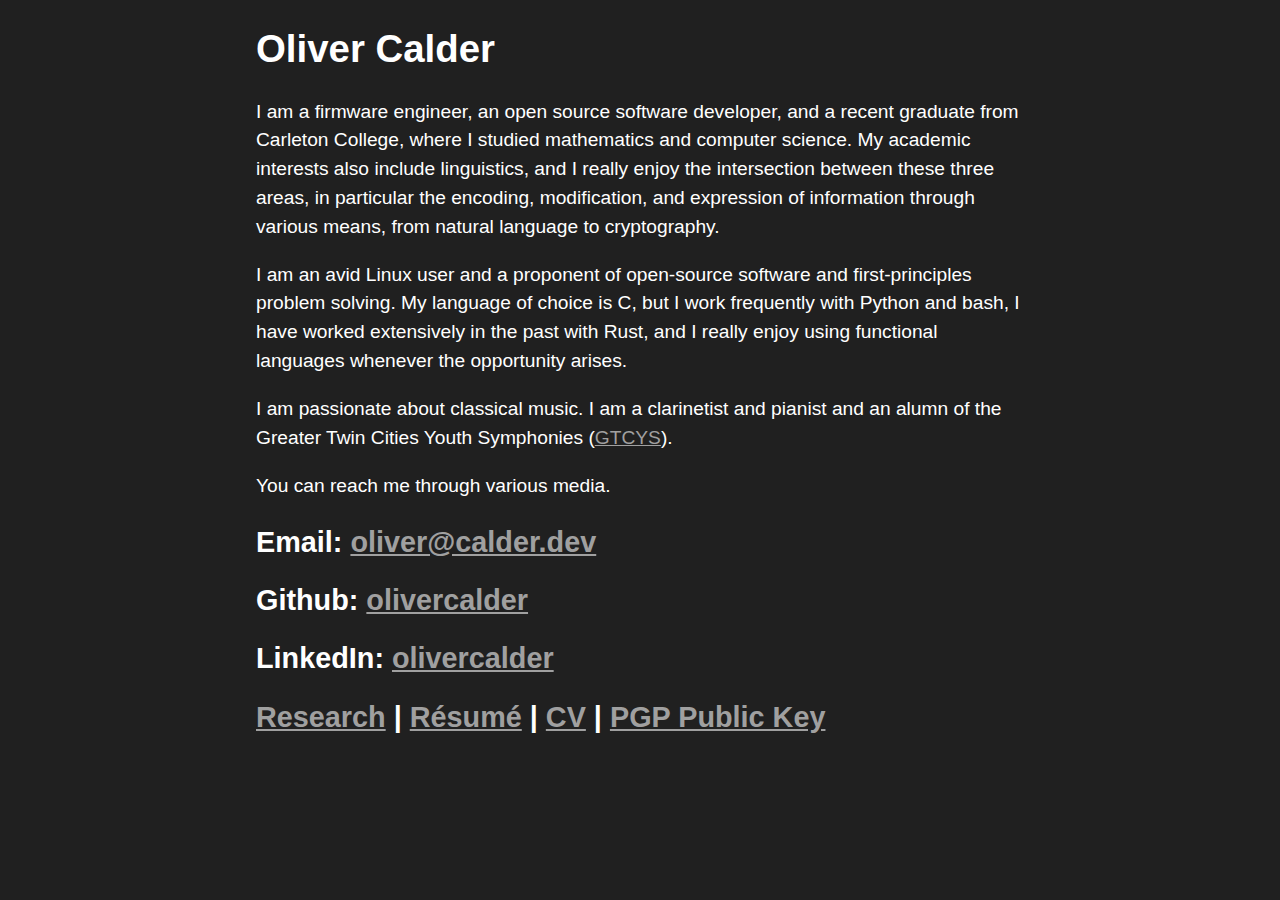
<file: index.html>
<!DOCTYPE html>
<html lang="en">
<meta charset="utf-8">
<head>
<title>calder.dev</title>
<link href="style.css" rel="stylesheet" type="text/css"></style>
</head>
<body>
<h1>Oliver Calder</h1>

<p>
I am a firmware engineer, an open source software developer, and a recent graduate from Carleton College, where I studied mathematics and computer science.
My academic interests also include linguistics, and I really enjoy the intersection between these three areas, in particular the encoding, modification, and expression of information through various means, from natural language to cryptography.
</p>

<p>
I am an avid Linux user and a proponent of open-source software and first-principles problem solving.
My language of choice is C, but I work frequently with Python and bash, I have worked extensively in the past with Rust, and I really enjoy using functional languages whenever the opportunity arises.
</p>

<p>
I am passionate about classical music.
I am a clarinetist and pianist and an alumn of the Greater Twin Cities Youth Symphonies (<a href=https://www.gtcys.org>GTCYS</a>).
</p>

<p>You can reach me through various media.</p>
<h2>Email: <a href=mailto:oliver@calder.dev>oliver@calder.dev</a></h2>

<h2>Github: <a href=https://github.com/olivercalder>olivercalder</a></h2>

<h2>LinkedIn: <a href=https://linkedin.com/in/olivercalder>olivercalder</a></h2>

<h2><a href=research.html>Research</a> | <a href=Oliver_Calder_Resume.pdf>Résumé</a> | <a href=Oliver_Calder_CV.pdf>CV</a> | <a href=oliver_calder_dev_gpg.asc>PGP Public Key</a></h2>

</body>
</html>
</file>
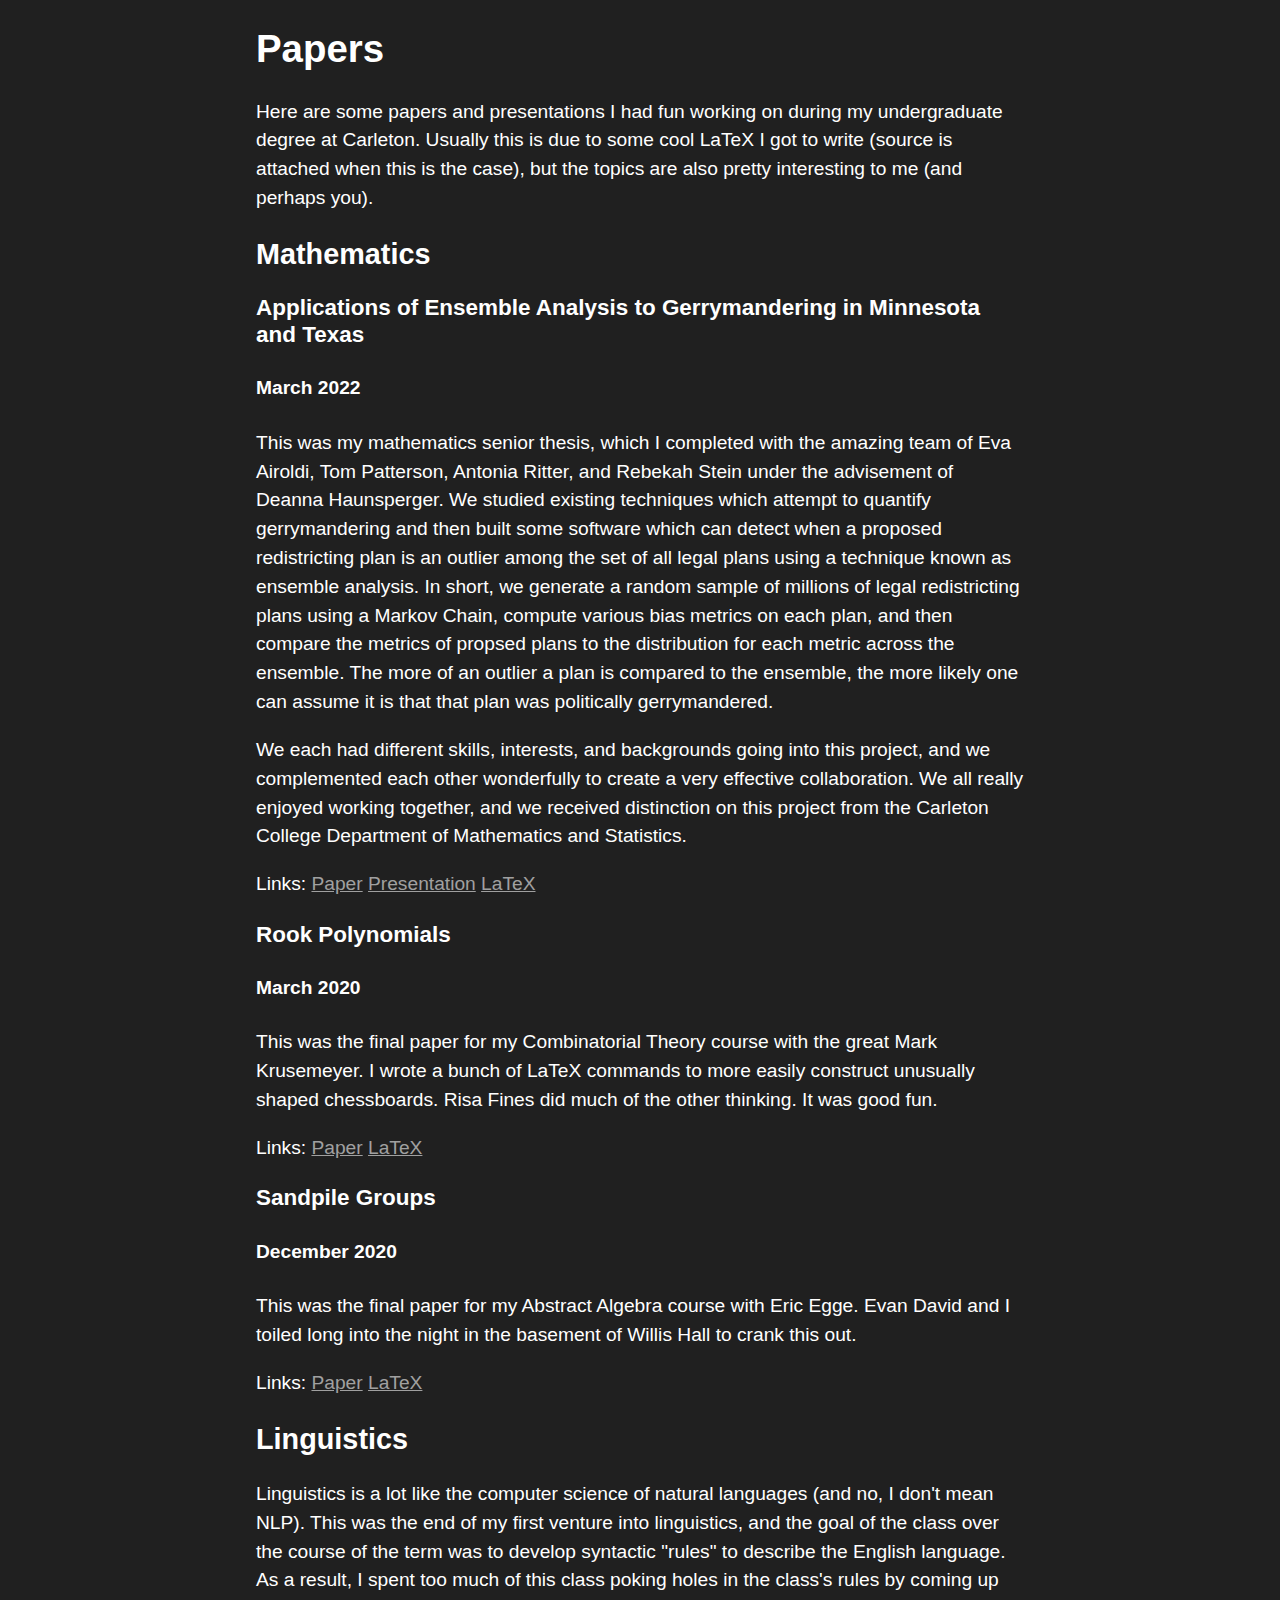
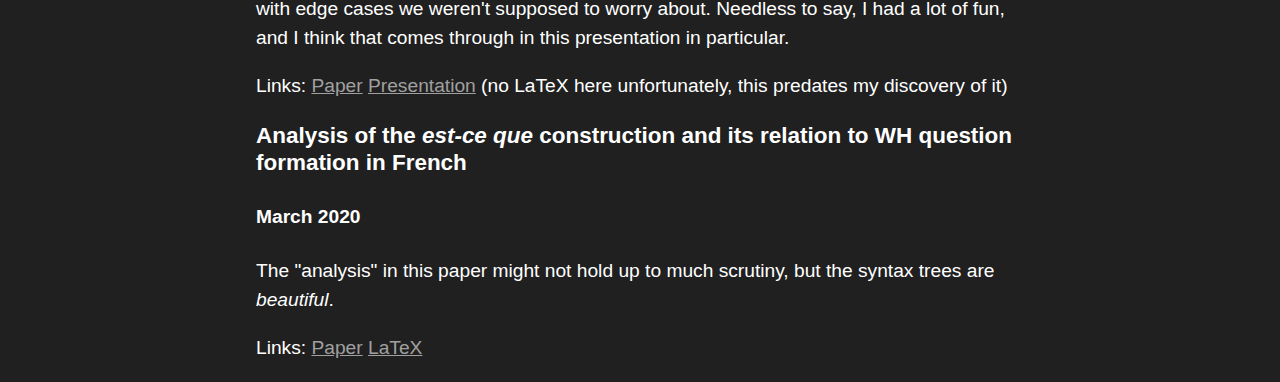
<file: papers/index.html>
<!DOCTYPE html>

<html lang="en">
<meta charset="utf-8">
<head>
<title>Papers</title>
<link href="../style.css" rel="stylesheet" type="text/css"></style>
</head>
<body>
<h1>Papers</h1>

<p>
Here are some papers and presentations I had fun working on during my undergraduate degree at Carleton.
Usually this is due to some cool LaTeX I got to write (source is attached when this is the case), but the topics are also pretty interesting to me (and perhaps you).
</p>

<h2>Mathematics</h2>

<h3>Applications of Ensemble Analysis to Gerrymandering in Minnesota and Texas</h3>

<h4>March 2022</h4>

<p>
This was my mathematics senior thesis, which I completed with the amazing team of Eva Airoldi, Tom Patterson, Antonia Ritter, and Rebekah Stein under the advisement of Deanna Haunsperger.
We studied existing techniques which attempt to quantify gerrymandering and then built some software which can detect when a proposed redistricting plan is an outlier among the set of all legal plans using a technique known as ensemble analysis.
In short, we generate a random sample of millions of legal redistricting plans using a Markov Chain, compute various bias metrics on each plan, and then compare the metrics of propsed plans to the distribution for each metric across the ensemble.
The more of an outlier a plan is compared to the ensemble, the more likely one can assume it is that that plan was politically gerrymandered.
</p>

<p>
We each had different skills, interests, and backgrounds going into this project, and we complemented each other wonderfully to create a very effective collaboration.
We all really enjoyed working together, and we received distinction on this project from the Carleton College Department of Mathematics and Statistics.
</p>

<p>
Links: <a href=Applications_of_Ensemble_Analysis_to_Gerrymandering_Paper.pdf>Paper</a> <a href=Applications_of_Ensemble_Analysis_to_Gerrymandering_Presentation.pdf>Presentation</a> <a href=Applications_of_Ensemble_Analysis_to_Gerrymandering_Source.zip>LaTeX</a>
</p>

<h3>Rook Polynomials</h3>

<h4>March 2020</h4>

<p>
This was the final paper for my Combinatorial Theory course with the great Mark Krusemeyer.
I wrote a bunch of LaTeX commands to more easily construct unusually shaped chessboards.
Risa Fines did much of the other thinking.
It was good fun.
</p>

<p>
Links: <a href=Rook_Polynomials.pdf>Paper</a> <a href=Rook_Polynomials.tex>LaTeX</a>
</p>

<h3>Sandpile Groups</h3>

<h4>December 2020</h4>

<p>
This was the final paper for my Abstract Algebra course with Eric Egge.
Evan David and I toiled long into the night in the basement of Willis Hall to crank this out.
</p>

<p>
Links: <a href=sandpiles.pdf>Paper</a> <a href=sandpiles.tex>LaTeX</a>
</p>

<h2>Linguistics</h2>

<p>
Linguistics is a lot like the computer science of natural languages (and no, I don't mean NLP).
This was the end of my first venture into linguistics, and the goal of the class over the course of the term was to develop syntactic "rules" to describe the English language.
As a result, I spent too much of this class poking holes in the class's rules by coming up with edge cases we weren't supposed to worry about.
Needless to say, I had a lot of fun, and I think that comes through in this presentation in particular.
</p>

<p>
Links: <a href=Multiple_Auxiliaries_Paper.pdf>Paper</a> <a href=Multiple_Auxiliaries_Presentation.pdf>Presentation</a> (no LaTeX here unfortunately, this predates my discovery of it)

<h3>Analysis of the <i>est-ce que</i> construction and its relation to WH question formation in French</h3>

<h4>March 2020</h4>

<p>
The "analysis" in this paper might not hold up to much scrutiny, but the syntax trees are <em>beautiful</em>.
</p>

<p>
Links: <a href=Question_Formation_French.pdf>Paper</a> <a href=Question_Formation_French.tex>LaTeX</a>
</p>
</file>
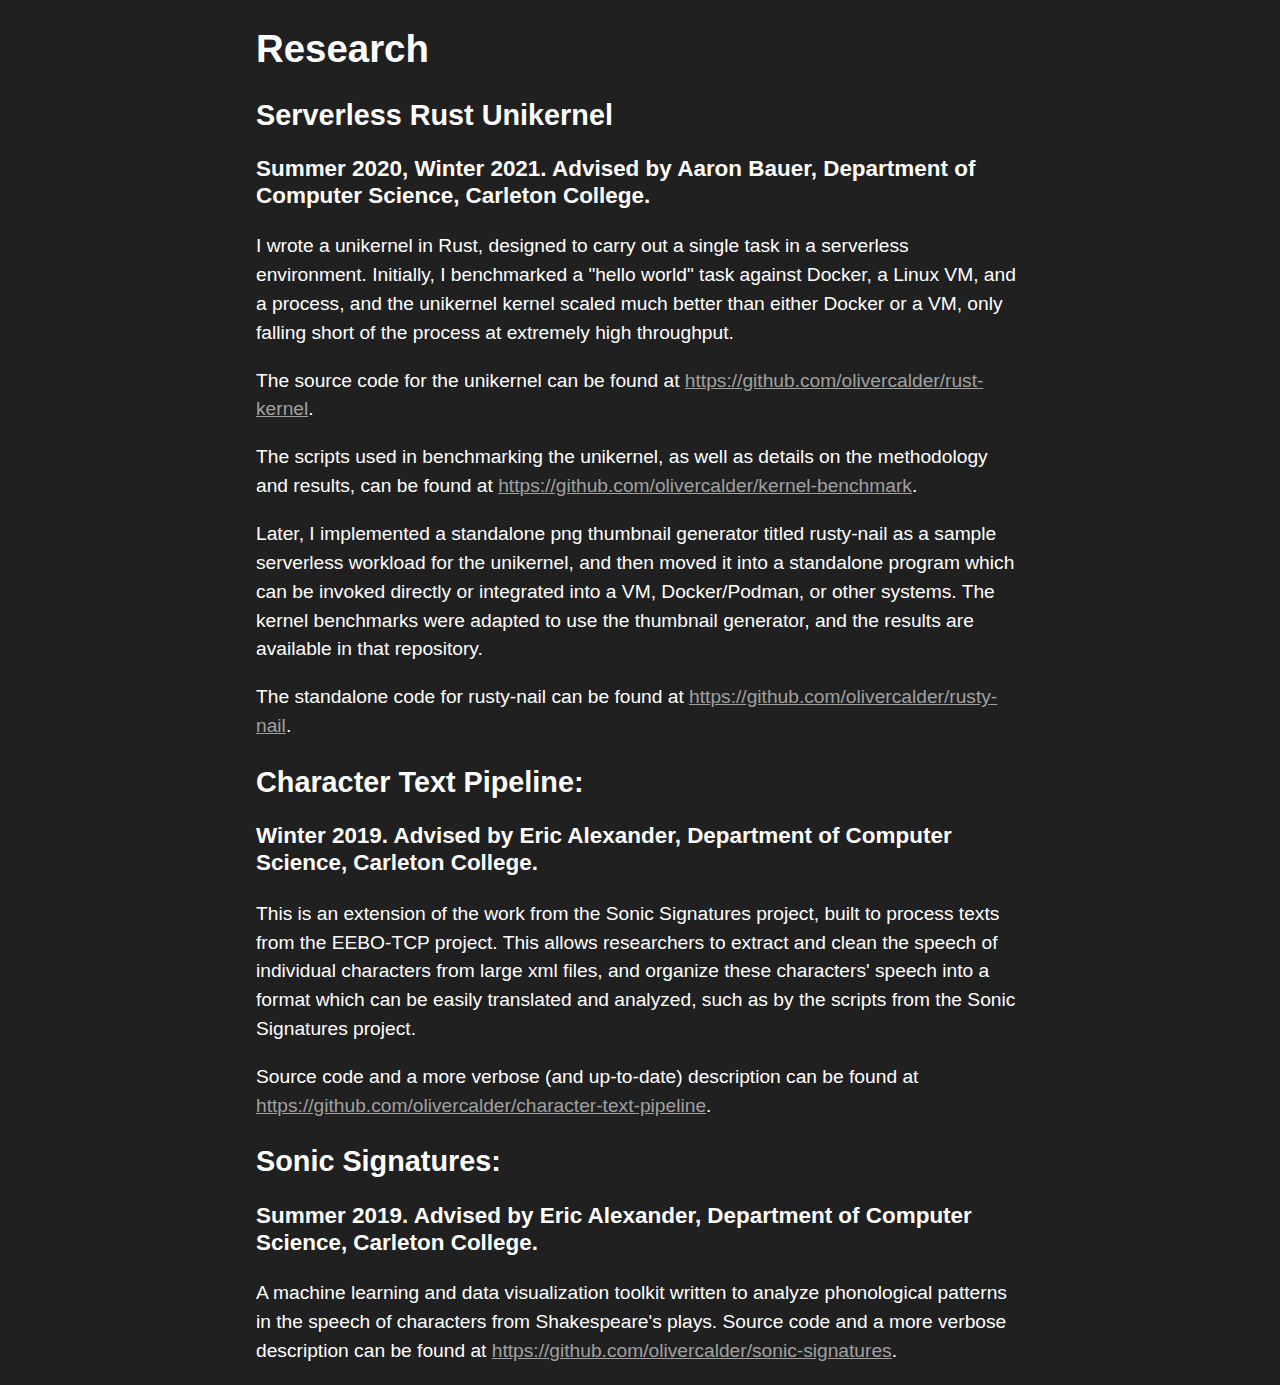
<file: research.html>
<!DOCTYPE html>
<html lang="en">
<meta charset="utf-8">
<head>
<title>Research</title>
<link href="style.css" rel="stylesheet" type="text/css"></style>
</head>
<body>
<h1>Research</h1>

<h2>Serverless Rust Unikernel</h2>
<h3>Summer 2020, Winter 2021. Advised by Aaron Bauer, Department of Computer Science, Carleton College.</h3>

<p>
I wrote a unikernel in Rust, designed to carry out a single task in a serverless environment.
Initially, I benchmarked a "hello world" task against Docker, a Linux VM, and a process, and the unikernel kernel scaled much better than either Docker or a VM, only falling short of the process at extremely high throughput.
</p>

<p>
The source code for the unikernel can be found at
<a href=https://github.com/olivercalder/rust-kernel>https://github.com/olivercalder/rust-kernel</a>.
</p>

<p>
The scripts used in benchmarking the unikernel, as well as details on the methodology and results, can be found at
<a href=https://github.com/olivercalder/kernel-benchmark>https://github.com/olivercalder/kernel-benchmark</a>.
</p>

<p>
Later, I implemented a standalone png thumbnail generator titled rusty-nail as a sample serverless workload for the unikernel, and then moved it into a standalone program which can be invoked directly or integrated into a VM, Docker/Podman, or other systems.
The kernel benchmarks were adapted to use the thumbnail generator, and the results are available in that repository.
</p>

<p>
The standalone code for rusty-nail can be found at
<a href=https://github.com/olivercalder/rusty-nail>https://github.com/olivercalder/rusty-nail</a>.
</p>

<h2>Character Text Pipeline:</h2>
<h3>Winter 2019. Advised by Eric Alexander, Department of Computer Science, Carleton College.</h3>

<p>
This is an extension of the work from the Sonic Signatures project, built to process texts from the EEBO-TCP project.
This allows researchers to extract and clean the speech of individual characters from large xml files, and organize these characters' speech into a format which can be easily translated and analyzed, such as by the scripts from the Sonic Signatures project.
</p>

<p>
Source code and a more verbose (and up-to-date) description can be found at
<a href=https://github.com/olivercalder/character-text-pipeline>https://github.com/olivercalder/character-text-pipeline</a>.
</p>

<h2>Sonic Signatures:</h2>
<h3>Summer 2019. Advised by Eric Alexander, Department of Computer Science, Carleton College.</h3>

<p>
A machine learning and data visualization toolkit written to analyze phonological patterns in the speech of characters from Shakespeare's plays.
Source code and a more verbose description can be found at
<a href=https://github.com/olivercalder/sonic-signatures>https://github.com/olivercalder/sonic-signatures</a>.
</p>
</file>
<file: style.css>
html {
    background-color: #202020;
    color: #FFFFFF;
}
body {
    margin:1em auto;
    max-width:40em;
    padding:0 .5em;
    font:1.2em/1.5 Palatino, Georgia, sans-serif;
}
h1,h2,h3 {
    line-height:1.2;
}
a,a:link {
    color: #A0A0A0;
    text-decoration: underline;
}
a:active,a:visited { color: #808080; }
a:hover { color: #F0F0F0; }
</file>
